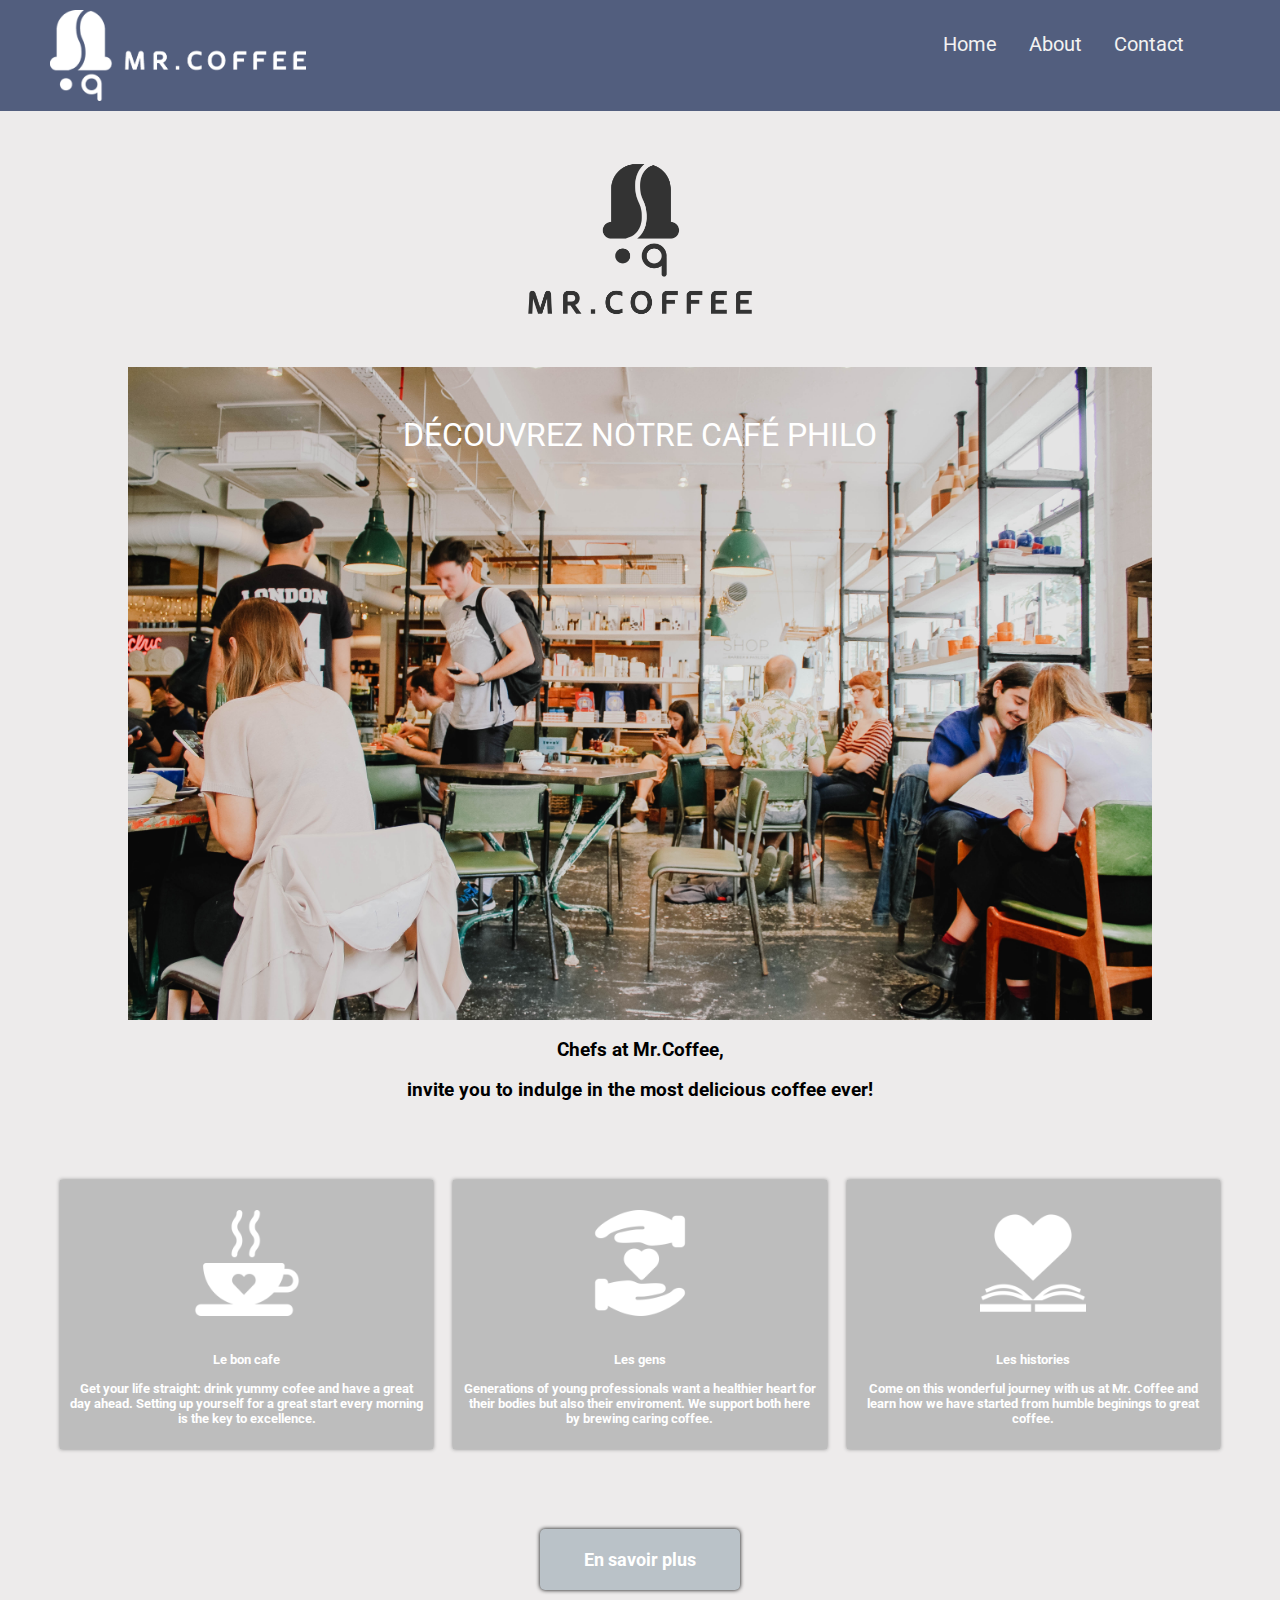
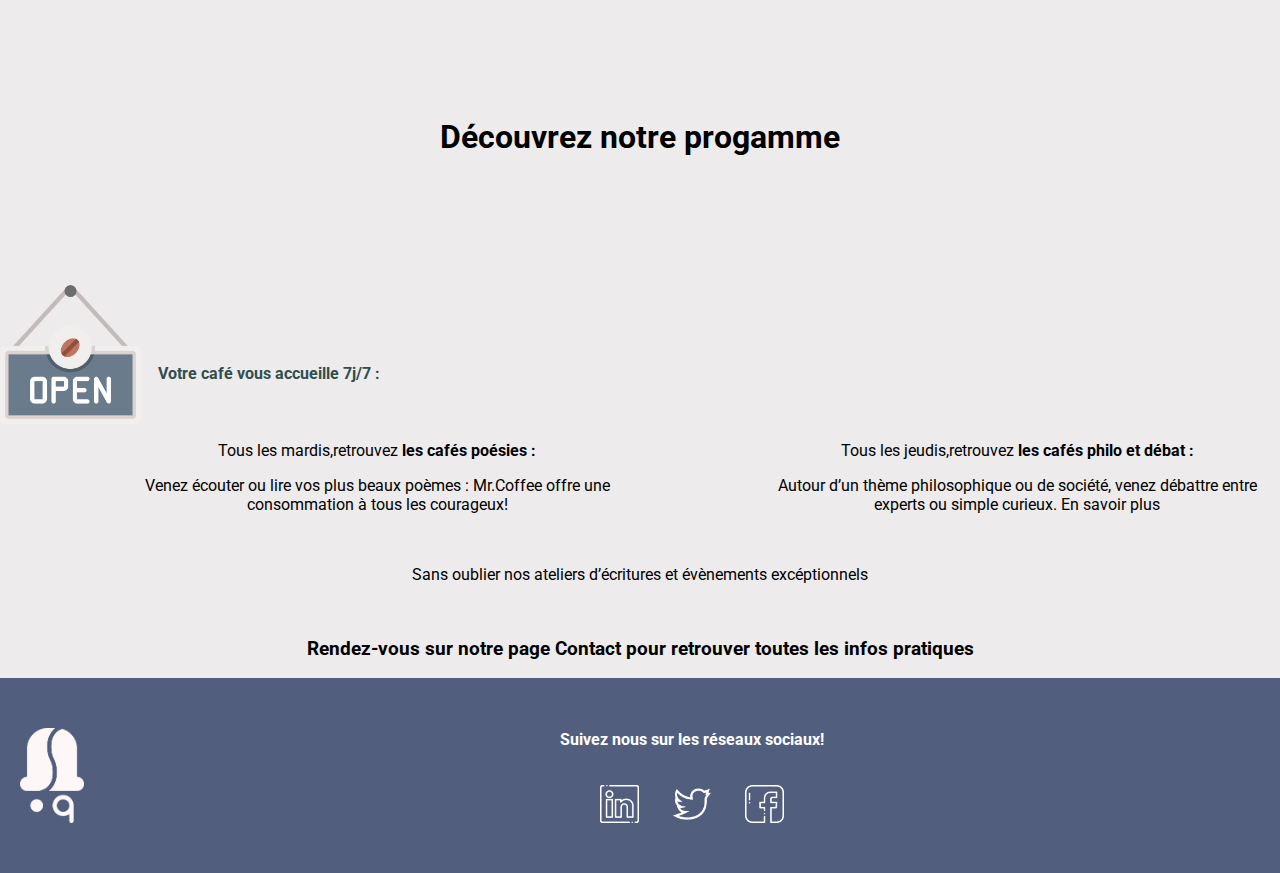
<file: index.html>
<!DOCTYPE html>
<html lang="en">
<head>
    <link rel="stylesheet" href="application.css">
    <meta charset="UTF-8">
    <meta http-equiv="X-UA-Compatible" content="IE=edge">
    <meta name="viewport" content="width=device-width, initial-scale=1.0">
    <link rel="preconnect" href="https://fonts.googleapis.com">
	<link rel="preconnect" href="https://fonts.gstatic.com" crossorigin>
	<link href="https://fonts.googleapis.com/css2?family=Roboto&display=swap" rel="stylesheet">
    <link href="https://fonts.googleapis.com/css2?family=Architects+Daughter&family=Roboto:wght@100&display=swap" rel="stylesheet">
    <title>Mr.Coffee by Bec from INCODE5</title>
</head>
<body>    
    <header>
        <div class = "headercontainer"> 
            <img class = "navlogo" src = "assets/full_logo_white.png" alt = "image of coffee store">
                <div class="topnav">
                    <a class="active" href="/index.html">Home</a>
                    <a href="/about.html">About</a>
                    <a href="/contact.html">Contact</a>
                </div>
            </div>   
        </div>

        <img class = "secondlogo" src = "assets/logo_mrcoffee.png">
    </header>
    
    
    
    <main> 
        <div class = "textoverlapcontainer"> 
            <img class="welcomepic" src="assets/mr_coffee_salle.jpg">
            <p class = "overlaptext">DÉCOUVREZ NOTRE CAFÉ PHILO</p>
        </div>
    
       
        <div class = "welcomemessage">
            <h3><p>Chefs at Mr.Coffee,</p> 
                <p>invite you to indulge in the most delicious coffee ever!</p>
            </h3>
        </div>   

        <div class = "grayboxes"> 
            <div class = "firstbox"> 
                <img class = "icons" src = "assets/icon_café.png">
                <p>Le bon cafe</p>
                <p>Get your life straight: drink yummy cofee and have a great day ahead. Setting up yourself for a great start every morning is the key to excellence.</p>
            </div>
           
            <div class = "firstbox"> 
                <img class = "icons" src = "assets/icon_gens.png">
                <p>Les gens</p>
                <p>Generations of young professionals want a healthier heart for their bodies but also their enviroment. We support both here by brewing caring coffee.</p>
            </div>
            

            <div class = "firstbox"> 
                <img class = "icons" src = "assets/icon_histoires.png">
                <p>Les histories</p>
                <p>Come on this wonderful journey with us at Mr. Coffee and learn how we have started from humble beginings to great coffee.</p>
            </div>

        </div>

        <div>
            <a href = "#" class = "button"> En savoir plus </a>
        </div>

        <div class = noteprogram>
            <p><h1>Découvrez notre progamme</h1></p>
        </div>  

        <div class = "opensign"> 
            <img class = "opensignimg" src = "assets/icon_open.png">
            <p class = "votre">Votre café vous accueille 7j/7 :</p>      
        </div>


    <div class = "gridcontainer"> 
        <div class = "gridcontaineritem">
            <p>Tous les mardis,retrouvez <strong>les cafés poésies :</strong></p>
            <p>Venez écouter ou lire vos plus beaux poèmes : Mr.Coffee offre une consommation à tous les courageux!</p>

        </div>
        <div class = "gridcontaineritem">
            <p>Tous les jeudis,retrouvez <strong>les cafés philo et débat :</strong></p>
            <p>Autour d’un thème philosophique ou de société, venez débattre entre experts ou simple curieux.  En savoir plus</p>
            
        </div>
    </div>

    <div class = "closingtext"> 
        <br>
        <p>Sans oublier nos ateliers d’écritures et évènements excéptionnels</p>
        <br>
        <p><h3>Rendez-vous sur notre page Contact pour retrouver toutes les infos pratiques</p></h1>
    </div>
   
    </main>



    <footer class = "footer">
        <div class = "container">
            <div class = "row">
                <img class = "footerlogo" src = "assets/logo_blanc.png">
                <div class = "footer-col">
                    <h4>Suivez nous sur les réseaux sociaux!</h4> <!-- look if margin is too much or if width is too small-->
                    <div class = "social-links">
                        <img class = "socialmedia" src = "assets/logo_linkedin.png">
                        <img class = "socialmedia" src = "assets/logo_twitter.png">
                        <img class = "socialmedia" src = "assets/logo_facebook.png">
                    </div>
               </div>
            </div>  
        </div>
    </footer>
</body>
</html>
</file>
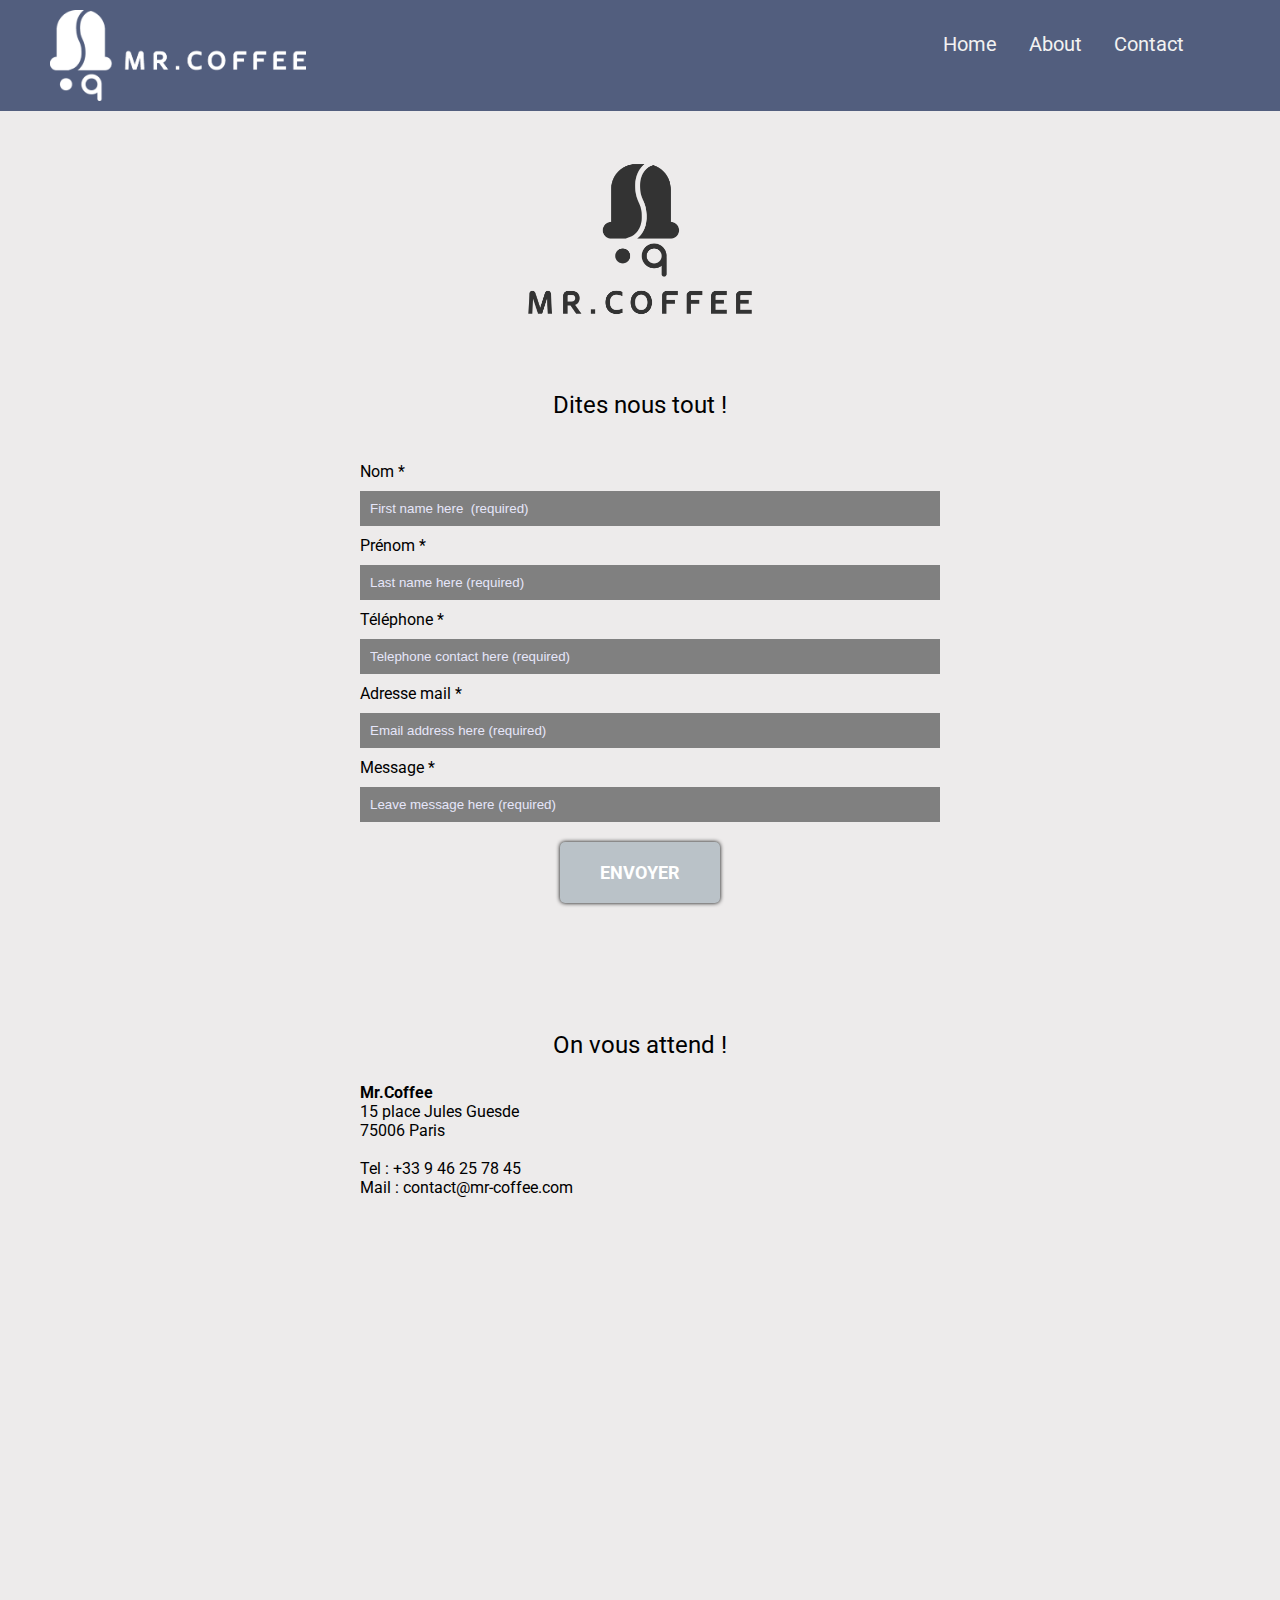
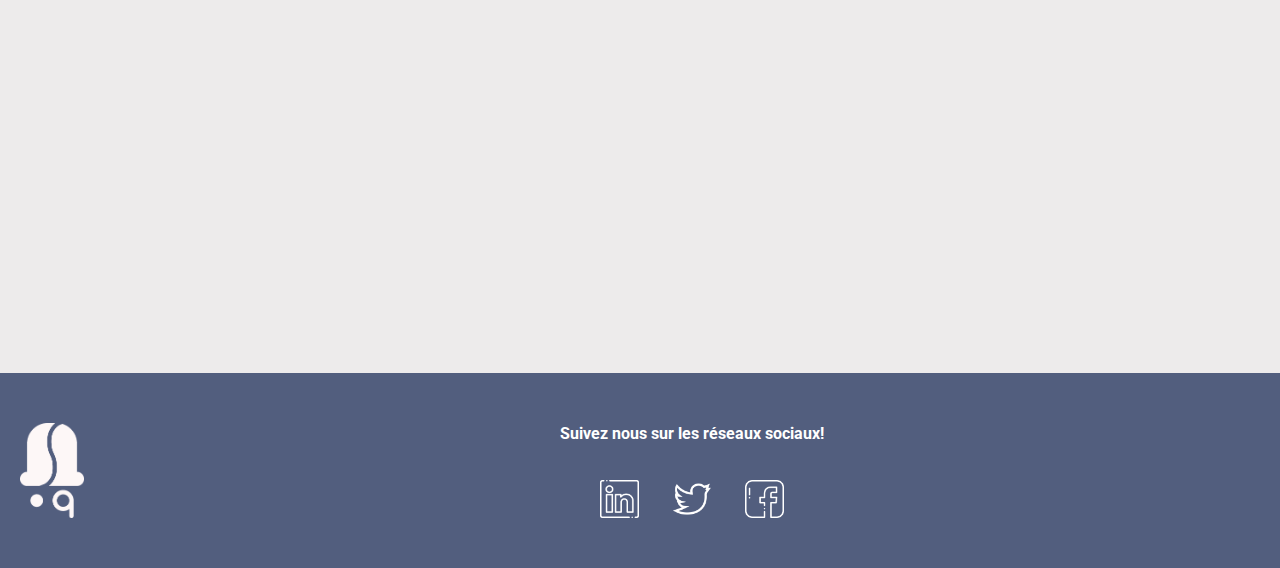
<file: contact.html>
<!DOCTYPE html>
<html lang="en">
<head>
    <link rel="stylesheet" href="application.css">
    <meta charset="UTF-8">
    <meta http-equiv="X-UA-Compatible" content="IE=edge">
    <meta name="viewport" content="width=device-width, initial-scale=1.0">
    <link rel="preconnect" href="https://fonts.googleapis.com">
	<link rel="preconnect" href="https://fonts.gstatic.com" crossorigin>
	<link href="https://fonts.googleapis.com/css2?family=Roboto&display=swap" rel="stylesheet">
    <link href="https://fonts.googleapis.com/css2?family=Architects+Daughter&family=Roboto:wght@100&display=swap" rel="stylesheet">
    <title>Mr.Coffee by Bec from INCODE5</title>
    <script src="formHandler.js" defer></script>
</head>
<body>
    
    <div class = "modal-container" id="modal_container">
        <div class="modal">
            <div class="flex">
                <img class = "contactlogo" src = "assets/logo_mrcoffee.png">
                <div class = "thankyoutext">
                    <h3><p>MERCI</p>
                    <p>Votre message a bien été envoyé !</p></h3>
                </div>
            </div>

            <p>Nous essaierons d’y répondre au mieux dans les plus brefs délais. À bientot chez Mr.Coffee</p>          

            <button class = "button" id="close">FERMER</button>
        </div>
    </div>  
        
    <header>
        <div class = headercontainer> 
            <img class = "navlogo" src = "assets/full_logo_white.png">
                <div class="topnav">
                    <a href="/index.html">Home</a>
                    <a href="/about.html">About</a>
                    <a class="active" href="/contact.html">Contact</a>
                </div>
            </div>   
        </div>
        
        <div>
            <img class = "secondlogo" src = "assets/logo_mrcoffee.png">
        </div>
    </header>


    
    <main>

        <div class = "contactpagecenter">

            <form id="contact">
                <div class="signupcontainer">
                    <p class = "dites">Dites nous tout !</p>
                    <br>
                
                    <div>
                        <label for="name">Nom *</label>
                        <input id="name" type="text" name="name" placeholder="First name here  (required)" required>
                    </div>
                
                    <div>
                        <label for="name">Prénom *</label>
                        <input id="name" type="name" name="name" placeholder="Last name here (required)" required>
                    </div>
            
                    <div>
                        <label for="telephone">Téléphone *</label>
                        <input id="telephone" type="telephone" name="telephone" placeholder="Telephone contact here (required)" required>
                    </div>

                    <div>
                        <label for="email">Adresse mail * </label>
                        <input id="email" type="email" name="email" placeholder="Email address here (required)" required>
                    </div>
                    
                    <div>
                        <label for="message">Message * </label>
                        <input id="message" type="message" name="message" placeholder="Leave message here (required)" required>
                    </div>

                    <div>
                    <button class = "button" id="open">ENVOYER</button>
                    </div>
                </div>

            </form>
       
        
            <p class = "attend"> On vous attend !</p>
            <p class = address>
                <strong>Mr.Coffee</strong> 
                <br>15 place Jules Guesde
                <br>75006 Paris
                <br>
                <br>Tel : +33 9 46 25 78 45
                <br>Mail : contact@mr-coffee.com
            </p>




   
            <iframe class = "map" src="https://www.google.com/maps/embed?pb=!1m18!1m12!1m3!1d2626.1245243761796!2d2.318581415668544!3d48.83676341018328!2m3!1f0!2f0!3f0!3m2!1i1024!2i768!4f13.1!3m3!1m2!1s0x47e671b5590a00b1%3A0x2711ee015c1c2b2e!2s15%20Rue%20Jules%20Guesde%2C%2075014%20Paris%2C%20France!5e0!3m2!1sen!2sau!4v1628775047551!5m2!1sen!2sau" width="600" height="450" style="border:0;" allowfullscreen="" loading="lazy"></iframe>

        </div>
        
    </main>




    <footer class = "footer">
        <div class = "container">
            <div class = "row">
                <img class = "footerlogo" src = "assets/logo_blanc.png">
                <div class = "footer-col">
                        <h4>Suivez nous sur les réseaux sociaux!</h4>
                        <div class = "social-links">
                            <img class = "socialmedia" src = "assets/logo_linkedin.png">
                            <img class = "socialmedia" src = "assets/logo_twitter.png">
                            <img class = "socialmedia" src = "assets/logo_facebook.png">
                </div>
            </div>
        </div>
    </footer>
</body>
</html>
</file>
<file: application.css>
.headercontainer {
  background-color: #525e7e;
  overflow: hidden;
  display: flex;
}

.navlogo {
  width: 20%;
  height: 20%;
  padding: 10px 50px;
}

.topnav {
  overflow: hidden;
  position: absolute;
  top: 2%;
  right: 80px;
  color: #ffffff;
  font-family: "Roboto", sans-serif;
}


.topnav a {
  float: left;
  color: #f2f2f2;
  text-align: center;
  padding: 14px 16px;
  text-decoration: none;
  font-size: 20px;
}

body {
  margin: 0;
  height: 100vh;
  justify-content: center;
  align-items: center;
  font-family: "Roboto", sans-serif;
}

.secondlogo {
  display: block;
  margin-left: auto;
  margin-right: auto;
  width: 20%;
}

.welcomepic {
  display: block;
  margin-left: auto;
  margin-right: auto;
  width: 80%;
}

.textoverlapcontainer{
  position: relative;
}

.overlaptext{
  position: absolute;
  text-align: center;
  width: 100%;
  top: 17px;
  color: #ffffff;
  margin-left: auto;
  font-size:xx-large;
  font-family: "Roboto", sans-serif;
  
  
}


.grayboxes {
  display: flex;
  padding: 50px;
}

.firstbox {
  font-family: "Roboto", sans-serif;
  background-color: #BDBDBD;
  margin: 10px;
  width: 50%;
  text-align: center;
  color: #ffffff;
  font-weight: bold;
  box-shadow: 0 0 4px gray;
  font-size: smaller;
  padding: 10px;
}

@media screen and (max-width:768px){
  .grayboxes {
    flex-direction: column;
    align-items: center;
    font-size: 0.875rem;
  }
  footer{
    flex-direction: column;
    align-items: center;
  }

  .aboutcontainer{
    flex-direction: column;
    align-items: center;
    font-size: 0.875rem;
    width: 110%;
  }

  .textblock{
    width: 100%;
    
  }
}
.icons {
  width: 30%;
  padding: 20px;
  color:rgb(32, 58, 32)
}


.button { 
  font-family: "Roboto", sans-serif;
  font-size: 18px;
  font-weight: bold;
  background: #BAC2C8;
  width: 160px;
  padding: 20px;
  text-align: center;
  border-radius: 5px;
  cursor: pointer;
  box-shadow: 0 0 4px rgba(0, 0, 0, 1 );
  color: white;
  border: none;
  text-decoration : none;
  display: block;
  margin: 20px auto;
}
  


.noteprogram {
  font-family: "Roboto", sans-serif;
  font-weight: bold;
  margin: 10%;
  width: 80%;
  padding: auto;
  margin-inline-start: 10%;
  text-align: center;
}

.gridcontainer {
  display: flex;
}

.gridcontaineritem {
  padding: auto;
  margin-inline-start: 10%;
  text-align: center;
}

.closingtext{
  font-family: "Roboto", sans-serif;
  text-align: center;
}

.opensign {
  display: flex;
}

.opensignimg {
  width: 11%;
}

.votre {
  font-family: "Roboto", sans-serif;
  margin: 70px 7px auto;
  width: 50%;
  padding: 10px;
  color: darkslategray;
  font-weight: bold;
}

.row {
  display: flex;
}

.footerlogo {
  width: 5%;
  height: 5%;
  padding: 20px;
}

.socialmedia {
  width: 12%;
  padding: 15px;
}

.footer {
  background-color: #525e7e;
  padding: 30px 0;
}

.footer-col {
  margin-left: auto;
  margin-right: auto;
  text-align: center;
  color: #ffffff;
  width: 25%;
  font-family: "Roboto", sans-serif;
}

.welcomemessage {
  text-align: center;
}

body {
  background-color: #ebe9e9e3;
}

.font {
  text-align: center;
  font-family: "Roboto", sans-serif;
}

@media screen and (max-width 768px) {
}


.aboutcontainer {
  display: flex;
  text-align: left;
  padding: 20px;
  font-family: "Roboto", sans-serif;
  }

.textblock {
  width: 50%;
  padding: 20px auto;
}

.aboutpic {
  display: block;
  margin-left: auto;
  margin-right: auto;
  margin-top: auto;
  margin-bottom: auto;
  width: 40%;
  padding: 50px, 50px, auto;
  height: 100%;
}

.address {
  padding: 0px 40vh;
}

.map {
  padding: 0px 40vh;
  margin-top: 50px;
  margin-bottom: 20%;

}

.attend {
  text-align: center;
  font-family: "Roboto", sans-serif;
  font-size:x-large;
  margin-top: 10%;
}
.dites {
  text-align: center;
  font-family: "Roboto", sans-serif;
  font-size:x-large
}

.signupcontainer {
  padding: 0px 40vh; 
}
/* css for input form*/

input{
  background: gray;
  border: none;
  color: white;
  padding: 10px;
  margin: 10px 0;
  display: block;
  width: 100%;

}


.modal-container {
  display: none;
  align-items: center;
  justify-content: center;
  position: fixed;
  top: 0;
  left: 0;
  height: 100vh;
  width: 100vw;
  transition: opacity 0.3s ease;
 
}


.modal {
  position: fixed;
  width: 600px;
  max-width: 100%;
  padding: 30px 50px;
  border-radius: 5px;
  box-shadow: 0 2px 4px rgba(0, 0, 0, 0.2);
  text-align: center;
  background-color: white;
}

.contactlogo {
  display: block;
  margin-left: auto;
  margin-right: auto;
  width: 50%;
}

.flex {
  display: flex;
}

.modal-container.show {
  pointer-events: auto;
  opacity:1;
  display: flex;
}

::-webkit-input-placeholder { 
  color: lavender;
}
</file>
